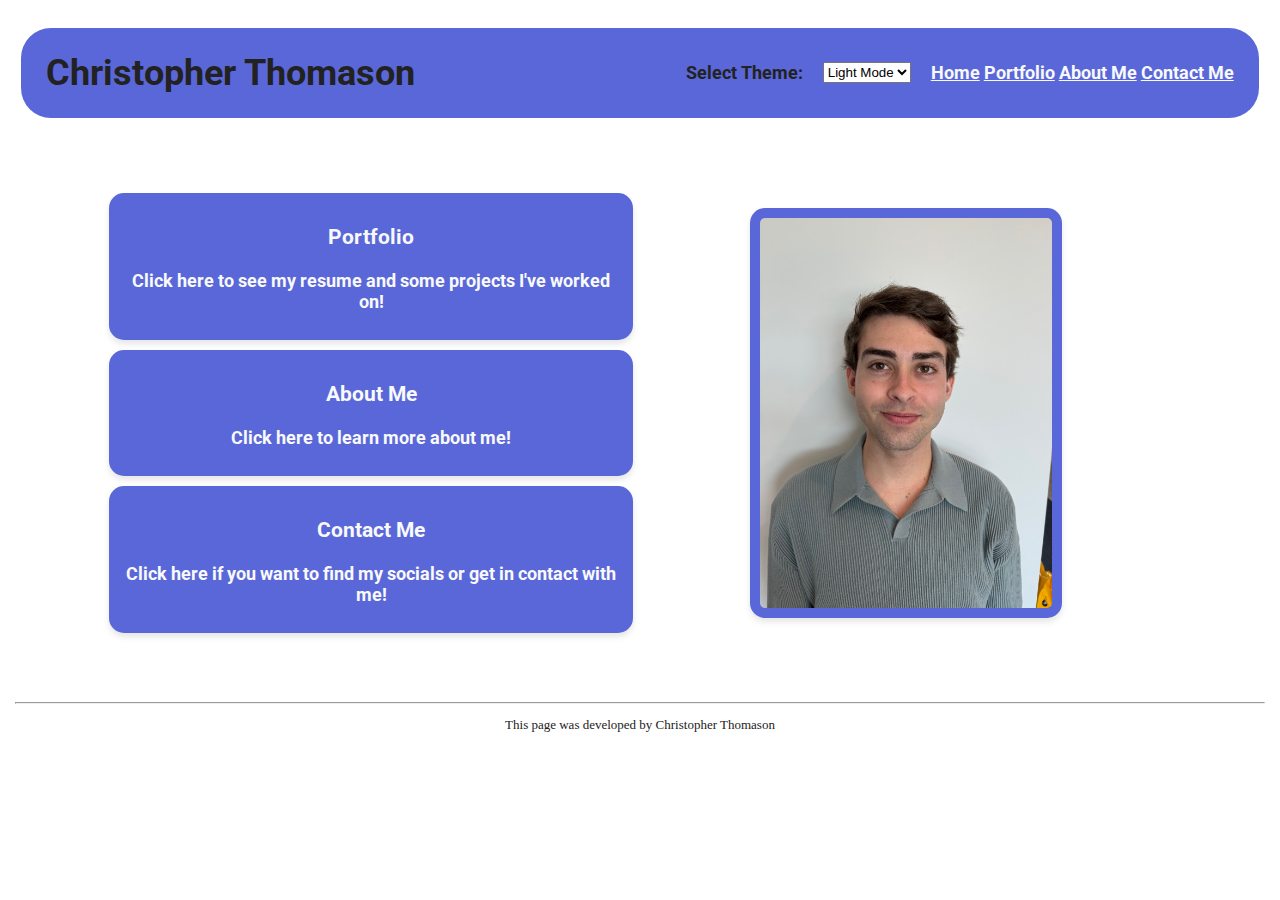
<file: index.html>
<!DOCTYPE html>
<html lang="en">

<head>
    <meta charset="utf-8">
    <title>Christopher Thomason Portfolio</title>
    <link href="assets/images/idphoto.jpeg" rel="preload" as="image">
    <link href="assets/styles/main.css" rel="stylesheet">
    <link href="assets/images/favicon.ico" rel="icon">
</head>

<body>
    <header>
        <h1>
            Christopher Thomason
        </h1>
        <div class="header-nav-theme-box">
            <label for="theme-selector">Select Theme:</label>
            <select id="theme-selector">
                <option value="light">Light Mode</option>
                <option value="dark">Dark Mode</option>
                <option value="retro">Retro</option>
                <option value="luxury">Luxury</option>
            </select>
            <nav>
                <a href="/index.html">Home</a>
                <a href="/portfolio.html">Portfolio</a>
                <a href="/about.html">About Me</a>
                <a href="/contact.html">Contact Me</a>
            </nav>
        </div>
    </header>

    <main class="home-flexbox">
        <section class="left-flexbox">
            <a href="/portfolio.html" class="home-box">
                <h3>Portfolio</h3>
                <p>Click here to see my resume and some projects I've worked on!</p>
            </a>

            <a href="/about.html" class="home-box">
                <h3>About Me</h3>
                <p>Click here to learn more about me!</p>
            </a>

            <a href="/contact.html" class="home-box">
                <h3>Contact Me</h3>
                <p>Click here if you want to find my socials or get in contact with me!</p>
            </a>
        </section>

        <section class="right-flexbox">
            <img src="/assets/images/idphoto.jpeg" class="home-box-right">
        </section>
    </main>

    <footer>
        <hr>
        <p>This page was developed by Christopher Thomason</p>
    </footer>

    <script src="assets/scripts/themeSelector.js"></script>
</body>
</html>
</file>
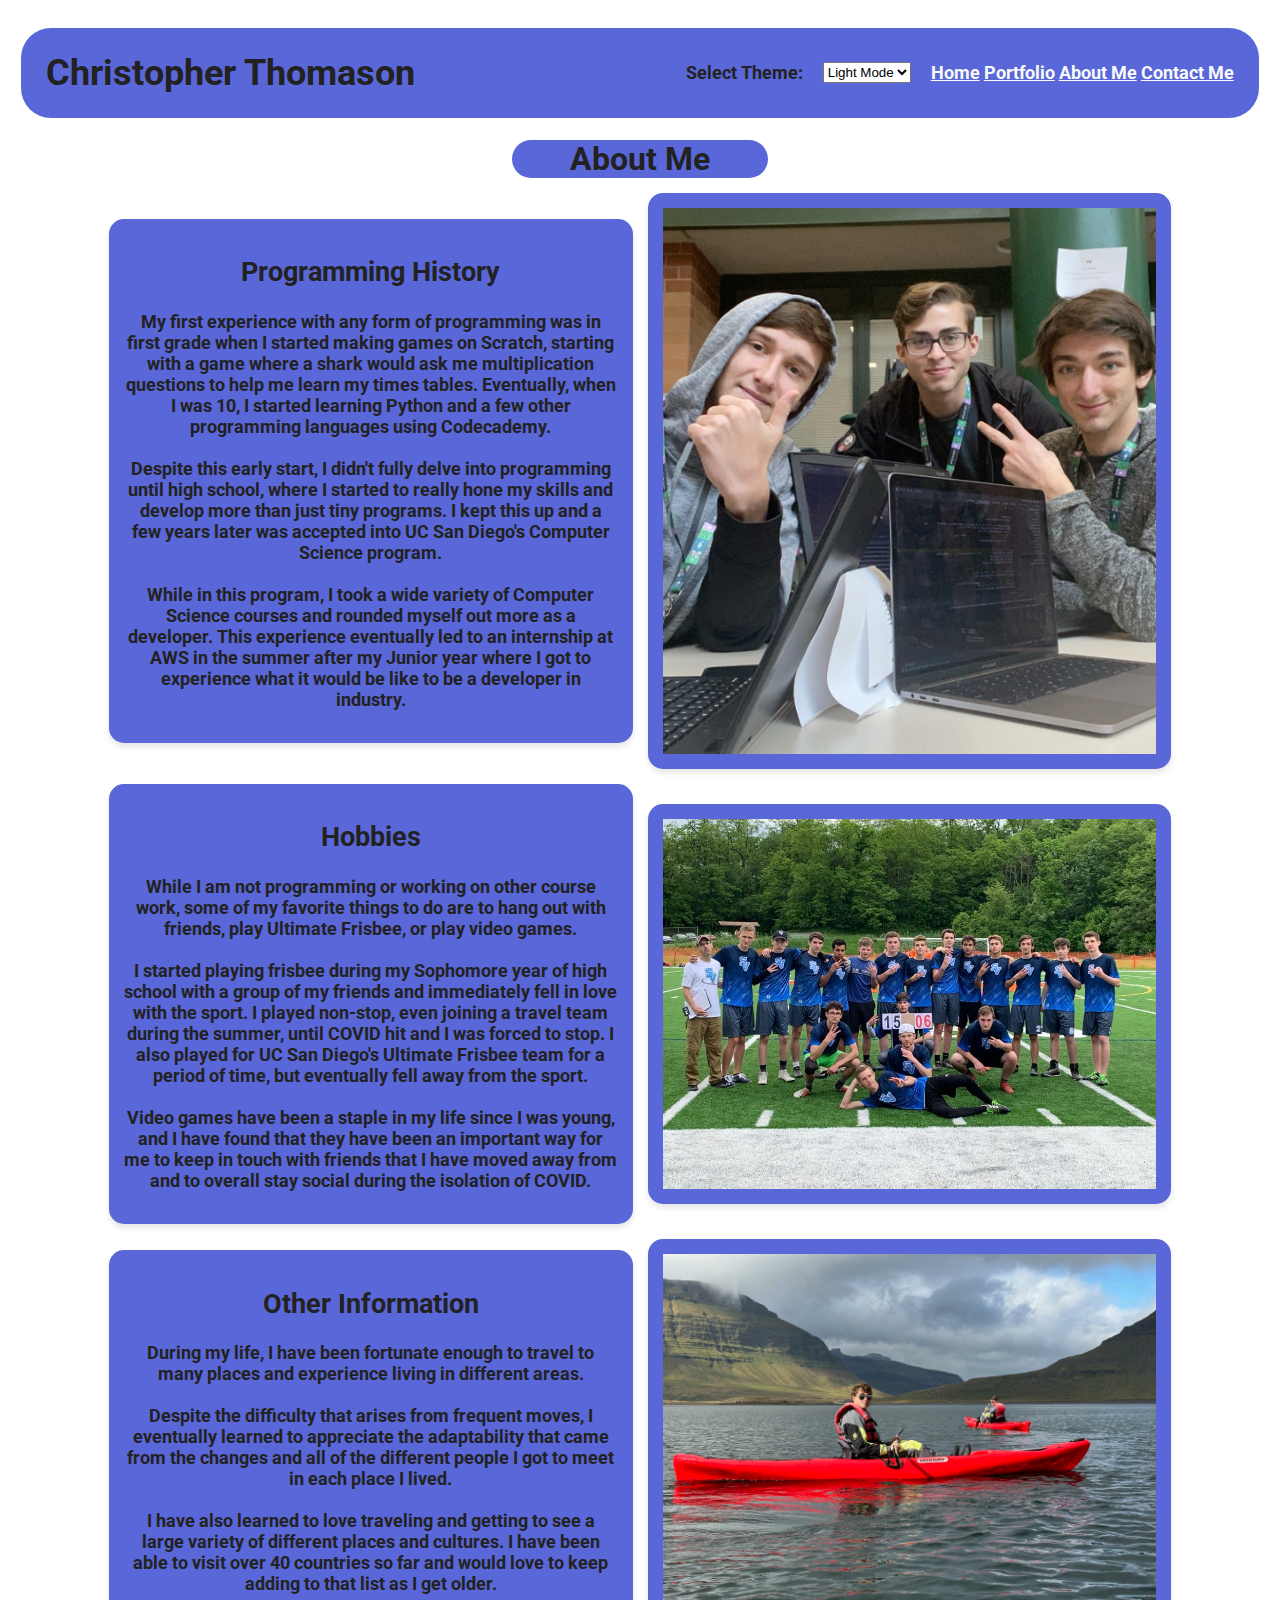
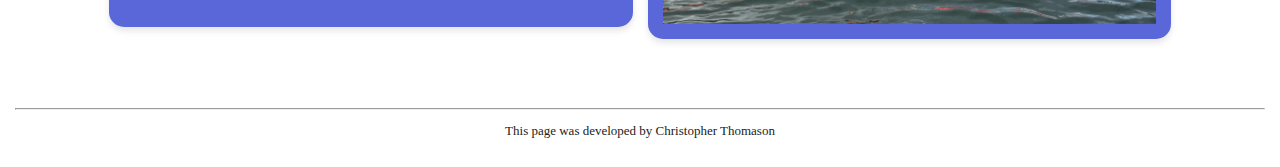
<file: about.html>
<!DOCTYPE html>
<html lang="en">

<head>
    <meta charset="utf-8">
    <title>Christopher Thomason Portfolio</title>
    <link href="assets/images/kayak.jpeg" rel="preload" as="image">
    <link href="assets/images/hackathon.JPG" rel="preload" as="image">
    <link href="assets/images/frisbee.JPG" rel="preload" as="image">
    <link href="assets/styles/main.css" rel="stylesheet">
    <link href="assets/images/favicon.ico" rel="icon">
</head>

<body>
    <header>
        <h1>
            Christopher Thomason
        </h1>
        <div class="header-nav-theme-box">
            <label for="theme-selector">Select Theme:</label>
            <select id="theme-selector">
                <option value="light">Light Mode</option>
                <option value="dark">Dark Mode</option>
                <option value="retro">Retro</option>
                <option value="luxury">Luxury</option>
            </select>
            <nav>
                <a href="/index.html">Home</a>
                <a href="/portfolio.html">Portfolio</a>
                <a href="/about.html">About Me</a>
                <a href="/contact.html">Contact Me</a>
            </nav>
        </div>
    </header>

    <main>
        <h1>About Me</h1>
        <div class="about-container">
            <div class="about-box">
                <h2>Programming History</h2>
                <p>
                    My first experience with any form of programming was in first grade when I started making games on Scratch, 
                    starting with a game where a shark would ask me multiplication questions to help me learn my times tables. 
                    Eventually, when I was 10, I started learning Python and a few other programming languages using Codecademy. 
                    <br><br>
                    Despite this early start, I didn't fully delve into programming until high school, where I started to really 
                    hone my skills and develop more than just tiny programs. I kept this up and a few years later was accepted into 
                    UC San Diego's Computer Science program.
                    <br><br>
                    While in this program, I took a wide variety of Computer Science courses and rounded myself out more as a developer. 
                    This experience eventually led to an internship at AWS in the summer after my Junior year where I got to 
                    experience what it would be like to be a developer in industry.
                </p>
            </div>

            <div class="about-box">
                <img src="assets/images/hackathon.JPG" alt="Me and my friends at a hackathon">
            </div>

            <div class="about-box">
                <h2>Hobbies</h2>
                <p>
                    While I am not programming or working on other course work, some of my favorite things to do are to
                    hang out with friends, play Ultimate Frisbee, or play video games. 
                    <br><br>
                    I started playing frisbee during my Sophomore year of high school with a group of my friends and 
                    immediately fell in love with the sport. I played non-stop, even joining a travel team during the summer, 
                    until COVID hit and I was forced to stop. I also played for UC San Diego's Ultimate Frisbee team for a period of 
                    time, but eventually fell away from the sport.
                    <br><br>
                    Video games have been a staple in my life since I was young, and I have found that they have been an important 
                    way for me to keep in touch with friends that I have moved away from and to overall stay social 
                    during the isolation of COVID.
                </p>
            </div>
        
            <div class="about-box">
                <img src="assets/images/frisbee.JPG" alt = "My high school frisbee team and I after a game">
            </div>

            <div class="about-box">
                <h2>Other Information</h2>
                <p>
                    During my life, I have been fortunate enough to travel to many places and experience living in different 
                    areas. 
                    <br><br>
                    Despite the difficulty that arises from frequent moves, I eventually learned to appreciate the 
                    adaptability that came from the changes and all of the different people I got to meet in each place I lived. 
                    <br><br>
                    I have also learned to love traveling and getting to see a large variety of different places and cultures. 
                    I have been able to visit over 40 countries so far and would love to keep adding to that list as I get older.
                </p>
            </div>

            <div class="about-box">
                <img src="assets/images/kayak.jpeg" alt = "Me in a kayak in Iceland">
            </div>
        </div>
    </main>

    <footer>
        <hr>
        <p>This page was developed by Christopher Thomason</p>
    </footer>

    <script src="assets/scripts/themeSelector.js"></script>
</body>

</html>
</file>
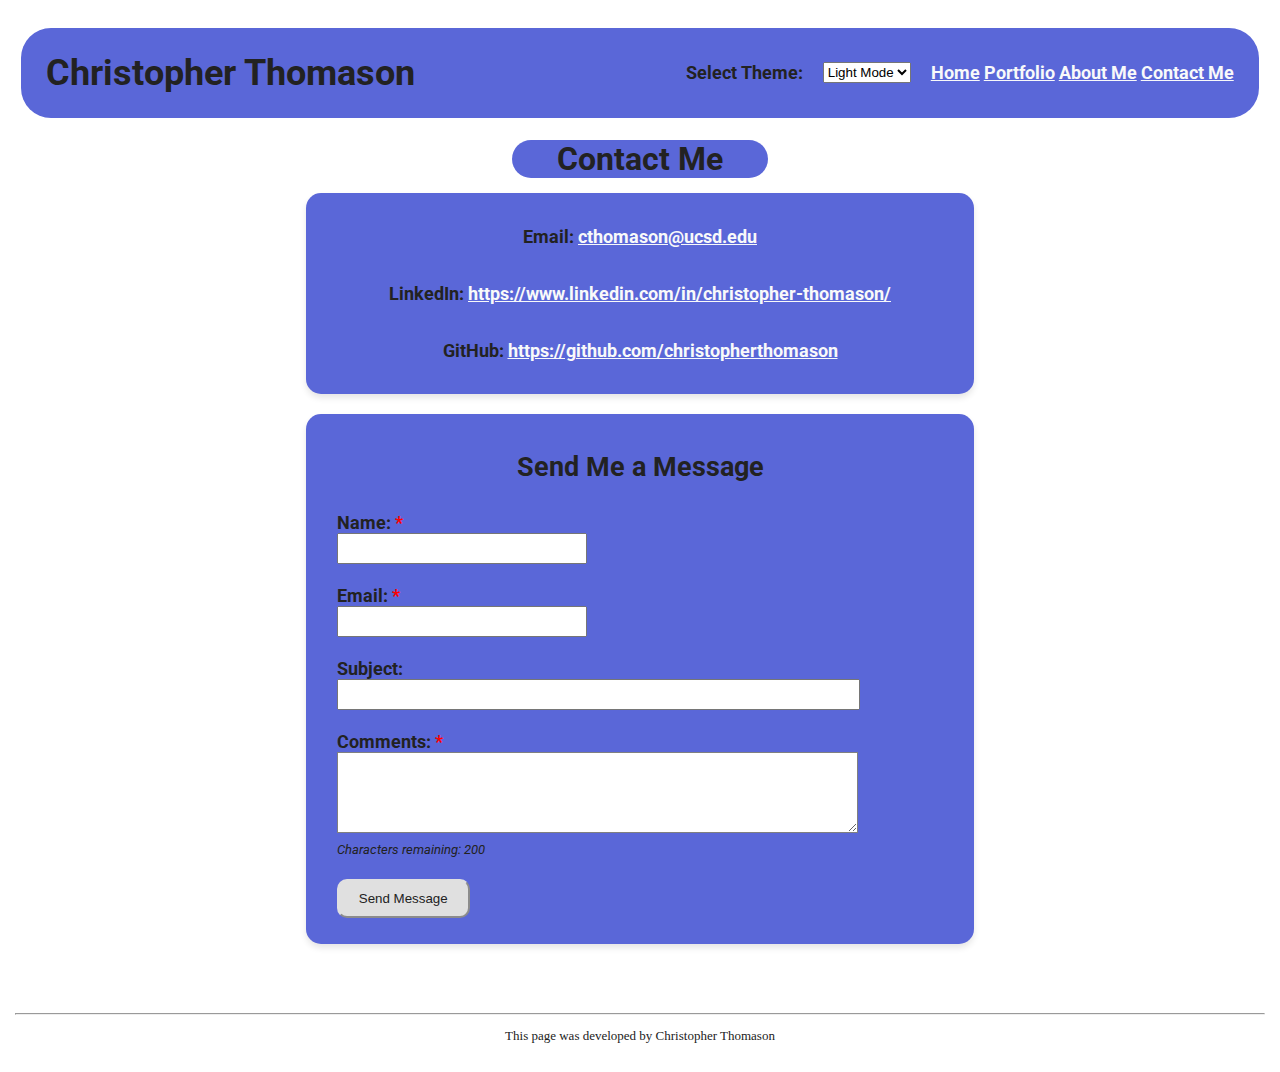
<file: contact.html>
<!DOCTYPE html>

<html lang="en">

<head>
    <meta charset="utf-8">
    <title>Christopher Thomason Portfolio</title>
    <link href="assets/styles/main.css" rel="stylesheet">
    <link href="assets/images/favicon.ico" rel="icon">
</head>

<body>
    <header>
        <h1>
            Christopher Thomason
        </h1>
        <div class="header-nav-theme-box">
            <label for="theme-selector">Select Theme:</label>
            <select id="theme-selector">
                <option value="light">Light Mode</option>
                <option value="dark">Dark Mode</option>
                <option value="retro">Retro</option>
                <option value="luxury">Luxury</option>
            </select>
            <nav>
                <a href="/index.html">Home</a>
                <a href="/portfolio.html">Portfolio</a>
                <a href="/about.html">About Me</a>
                <a href="/contact.html">Contact Me</a>
            </nav>
        </div>
    </header>

    <main>
        <h1>Contact Me</h1>

        <div class="contact-container">
            <section class="contact-socials-box">
                <p><strong>Email:</strong> <a href="mailto:cthomason@ucsd.edu">cthomason@ucsd.edu</a></p>
                <p><strong>LinkedIn:</strong> <a href="https://www.linkedin.com/in/christopher-thomason/">https://www.linkedin.com/in/christopher-thomason/</a></p>
                <p><strong>GitHub:</strong> <a href="https://github.com/christopherthomason">https://github.com/christopherthomason</a></p>
            </section>
            
            <section class="contact-box">
                <h2>Send Me a Message</h2>
                <form id = "contact-form" action="https://httpbin.org/post" method="post">
                    <fieldset>
                        <label for="name" class="required">Name:</label><br>
                        <input type="text" id="name" name="name" class="name-email">
                        <br><br>

                        <label for="email" class="required">Email:</label><br>
                        <input type="email" id="email" name="email" class="name-email">
                        <span></span>
                        <br><br>

                        <label for="subject">Subject:</label><br>
                        <input type="text" id="subject" name="subject" optional>
                        <br><br>

                        <label for="comments" class="required">Comments:</label><br>
                        <textarea id="comments" name="comments" rows="5" cols="40" maxlength="200"></textarea>
                        <br>
                        <output class="info" id="info-output">Characters remaining: 200</output>
                        <br><br>

                        <button type="submit">Send Message</button>
                    </fieldset>

                    <output class="error" id = "error-message"></output>
                    <output class="submitted" id="submitted-message"></output>
                </form>

                
            </section>
        </div>
    </main>

    <footer>
        <hr>
        <p>This page was developed by Christopher Thomason</p>
    </footer>

    <script>
        const form = document.getElementById('contact-form');
        const errorMessage = document.getElementById('error-message');
        const submittedMessage = document.getElementById('submitted-message');
        let formErrors = []; // To capture the errors

        // Utility function to handle errors
        function displayError(message) {
            errorMessage.textContent = message;
            errorMessage.style.color = 'red';
            errorMessage.style.display = 'block';
        }

        // Masking mechanism (illegal characters)
        function maskInput(event) {
            const input = event.target;
            const pattern = /^[a-zA-Z0-9 ]*$/;  // Example: only alphanumeric characters and spaces allowed
            if (!pattern.test(input.value)) {
                input.style.border = '2px solid red';
                displayError('Invalid character entered.');
                input.setCustomValidity('Invalid character entered.');
            } else {
                input.style.border = 'none';
                errorMessage.style.display = 'none';
                input.setCustomValidity('');
            }
        }


        // Character limit countdown
        const commentsField = document.getElementById('comments');
        const maxLength = commentsField.getAttribute('maxlength');
        const remainingCharacters = document.getElementById('info-output');

        function updateCharacterCount() {
            const remaining = maxLength - commentsField.value.length;
            remainingCharacters.textContent = `Characters remaining: ${remaining}`;

            if (remaining <= 50) {
                remainingCharacters.style.color = 'orange';
            }

            if (remaining <= 0) {
                remainingCharacters.style.color = 'red';
                commentsField.setCustomValidity('Character limit exceeded.');
            } else {
                commentsField.setCustomValidity('');
            }
        }

        // Add event listeners
        document.getElementById('name').addEventListener('input', maskInput);
        document.getElementById('subject').addEventListener('input', maskInput);
        commentsField.addEventListener('input', updateCharacterCount);
        commentsField.addEventListener('input', maskInput);

        // Form submission event
        form.addEventListener('submit', function(e) {
            e.preventDefault();
            formErrors = [];

            let isValid = true;

            form.querySelectorAll('input, textarea').forEach(input => input.setCustomValidity(''));

            // Validate each field
            const nameField = document.getElementById('name');
            const emailField = document.getElementById('email');
            const subjectField = document.getElementById('subject');

            if (!nameField.value.trim()) {
                nameField.setCustomValidity('Name is required.');
                formErrors.push({ field: 'name', message: 'Name is required.' });
                isValid = false;
            }

            if (!emailField.value.trim() || !emailField.checkValidity()) {
                emailField.setCustomValidity('Valid email is required.');
                formErrors.push({ field: 'email', message: 'Valid email is required.' });
                isValid = false;
            }

            if (!subjectField.value.trim()) {
                subjectField.setCustomValidity('Subject is required.');
                formErrors.push({ field: 'subject', message: 'Subject is required.' });
                isValid = false;
            }

            if (commentsField.value.trim().length === 0) {
                commentsField.setCustomValidity('Message is required.');
                formErrors.push({ field: 'message', message: 'Message is required.' });
                isValid = false;
            }

            if (formErrors.length > 0) {
                displayError('There were errors with the form. Please check your input.');
            }
            if (!isValid) {
                displayError('There were errors with the form. Please check your input.');
                // Add errors to the form-errors field
                const formErrorsInput = document.createElement('input');
                formErrorsInput.setAttribute('type', 'hidden');
                formErrorsInput.setAttribute('name', 'form-errors');
                formErrorsInput.setAttribute('value', JSON.stringify(formErrors));
                console.log(JSON.stringify(formErrors));
                form.appendChild(formErrorsInput);
            } else {
                // If form is valid, display the success message
                submittedMessage.textContent = "Your message has been sent.";
            }
        });
    </script>

    <script src="assets/scripts/themeSelector.js"></script>
</body>

</html>
</file>
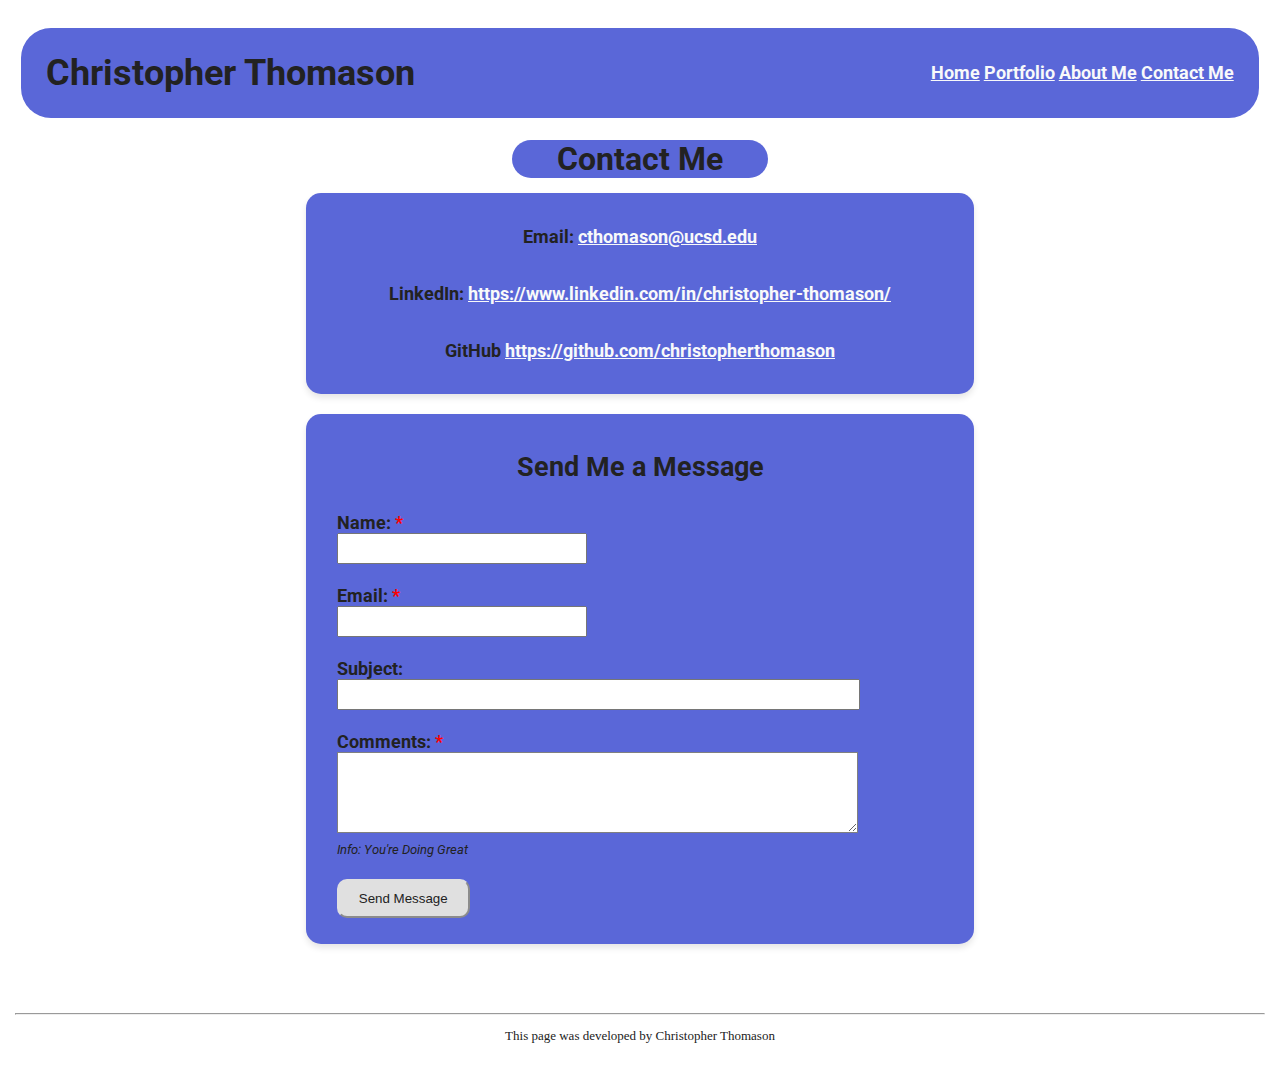
<file: form-no-js.html>
<!DOCTYPE html>

<html lang="en">

<head>
    <meta charset="utf-8">
    <title>Christopher Thomason Portfolio</title>
    <link href="assets/styles/main.css" rel="stylesheet">
    <link href="assets/images/favicon.ico" rel="icon">
</head>

<body>
    <header>
        <h1>
            Christopher Thomason
        </h1>
        <nav>
            <a href="/index.html">Home</a>
            <a href="/portfolio.html">Portfolio</a>
            <a href="/about.html">About Me</a>
            <a href="/contact.html">Contact Me</a>
        </nav>
    </header>

    <main>
        <h1>Contact Me</h1>

        <div class="contact-container">
            <section class="contact-socials-box">
                <p><strong>Email:</strong> <a href="mailto:cthomason@ucsd.edu">cthomason@ucsd.edu</a></p>
                <p><strong>LinkedIn:</strong> <a href="https://www.linkedin.com/in/christopher-thomason/">https://www.linkedin.com/in/christopher-thomason/</a></p>
                <p><strong>GitHub</strong> <a href="https://github.com/christopherthomason">https://github.com/christopherthomason</a></p>
            </section>
            
            <section class="contact-box">
                <h2>Send Me a Message</h2>
                <form id = "contact-form" action="https://httpbin.org/post" method="post">
                    <fieldset>
                        <label for="name" class="required">Name:</label><br>
                        <input type="text" id="name" name="name" required class="name-email">
                        <br><br>

                        <label for="email" class="required">Email:</label><br>
                        <input type="email" id="email" name="email" required class="name-email">
                        <span></span>
                        <br><br>

                        <label for="subject" class="optional">Subject:</label><br>
                        <input type="text" id="subject" name="subject" optional>
                        <br><br>

                        <label for="comments" class="required">Comments:</label><br>
                        <textarea id="comments" name="comments" rows="5" cols="40" required maxlength="200"></textarea>
                        <br>
                        <output class="info" id="info-output">Info: You're Doing Great</output>
                        <br><br>

                        <button type="submit">Send Message</button>
                    </fieldset>

                    <output class="error" id = "error-message"></output>
                    <output class="submitted" id="submitted-message"></output>
                </form>
            </section>
        </div>
    </main>

    <footer>
        <hr>
        <p>This page was developed by Christopher Thomason</p>
    </footer>
</body>

</html>
</file>
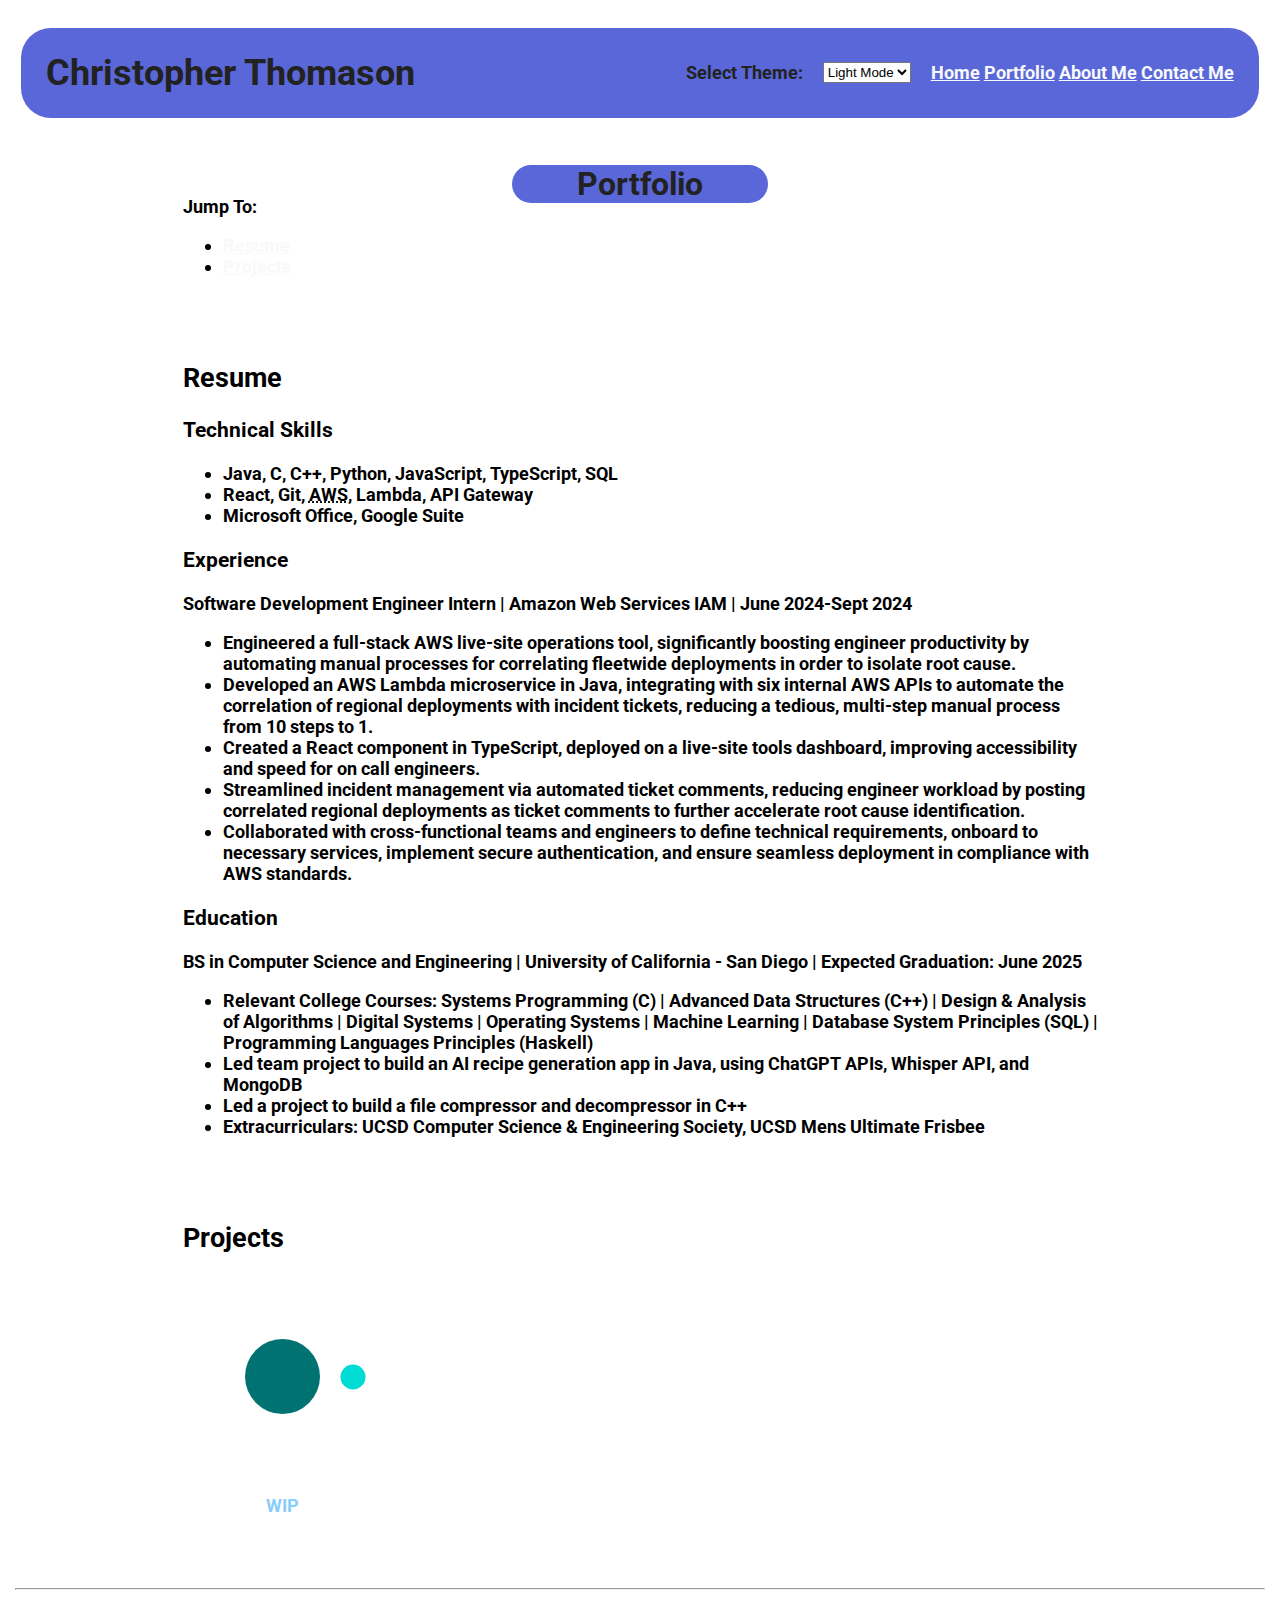
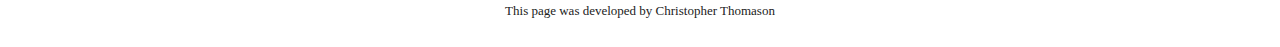
<file: portfolio.html>
<!DOCTYPE html>
<html lang="en">

<head>
    <meta charset="utf-8">
    <title>Christopher Thomason Portfolio</title>
    <link href="assets/styles/main.css" rel="stylesheet">
    <link href="assets/images/favicon.ico" rel="icon">
</head>

<body>
    <header>
        <h1>
            Christopher Thomason
        </h1>
        <div class="header-nav-theme-box">
            <label for="theme-selector">Select Theme:</label>
            <select id="theme-selector">
                <option value="light">Light Mode</option>
                <option value="dark">Dark Mode</option>
                <option value="retro">Retro</option>
                <option value="luxury">Luxury</option>
            </select>
            <nav>
                <a href="/index.html">Home</a>
                <a href="/portfolio.html">Portfolio</a>
                <a href="/about.html">About Me</a>
                <a href="/contact.html">Contact Me</a>
            </nav>
        </div>
    </header>

    <main>
        <div class="flexbox">
            <h1>Portfolio</h1>

            <section class="box">
                <p>Jump To:</p>
                <nav>
                    <ul>
                        <li><a href="#resume">Resume</a></li>
                        <li><a href="#projects">Projects</a></li>
                    </ul>
                </nav>
            </section>
            <section id="resume" class="box">
                <h2>Resume</h2>
                <h3>Technical Skills</h3>
                <ul>
                    <li>Java, C, C++, Python, JavaScript, TypeScript, SQL</li>
                    <li>React, Git, <abbr title="Amazon Web Services">AWS</abbr>, Lambda, API Gateway</li>
                    <li>Microsoft Office, Google Suite</li>
                </ul>
                <h3>Experience</h3>
                <p>Software Development Engineer Intern | Amazon Web Services IAM | June 2024-Sept 2024</p>
                <ul>
                    <li>Engineered  a full-stack AWS live-site operations tool, significantly boosting engineer productivity by automating manual processes for correlating fleetwide deployments in order to isolate root cause.</li>
                    <li>Developed an AWS Lambda microservice in Java, integrating with six internal AWS APIs to automate the correlation of regional deployments with incident tickets, reducing a tedious, multi-step manual process from 10 steps to 1.</li>
                    <li>Created a React component in TypeScript, deployed on a live-site tools dashboard, improving accessibility and speed for on call engineers.</li>
                    <li>Streamlined incident management via automated ticket comments, reducing engineer workload by posting correlated regional deployments as ticket comments to further accelerate root cause identification.</li>
                    <li>Collaborated with cross-functional teams and engineers to define technical requirements, onboard to necessary services, implement secure authentication, and ensure seamless deployment in compliance with AWS standards.</li>
                </ul>
                <h3>Education</h3>
                <p>BS in Computer Science and Engineering | University of California - San Diego | Expected Graduation: June 2025</p>
                <ul>
                    <li><b>Relevant College Courses:</b> Systems Programming (C) | Advanced Data Structures (C++) | Design & Analysis of Algorithms | Digital Systems | Operating Systems | Machine Learning | Database System Principles (SQL) | Programming Languages Principles (Haskell)</li>
                    <li>Led team project to build an AI recipe generation app in Java, using ChatGPT APIs, Whisper API, and MongoDB </li>
                    <li>Led a project to build a file compressor and decompressor in C++</li>
                    <li><b>Extracurriculars:</b> UCSD Computer Science & Engineering Society, UCSD Mens Ultimate Frisbee</li>
                </ul>
            </section>

            <section id="projects" class="box">
                <h2>Projects</h2>

                <div class="orbit-container">
                    <div class="center-mass"></div>
                    <div class="orbit">
                        <div class="orbiting-mass"></div>
                    </div>
                </div>

                <div class="wip-message-container">
                    <p class="wip-message"><b>WIP</b></p>
                </div>
            </section>
        </div>
    </main>

    <footer>
        <hr>
        <p>This page was developed by Christopher Thomason</p>
    </footer>

    <script src="assets/scripts/themeSelector.js"></script>
</body>

</html>
</file>
<file: assets/styles/main.css>
/* main.css */

@media (max-width: 600px) {
    body {
        font-size: 14px;
        padding: 5px;
    }


}

@media (min-width: 601px) and (max-width: 1024px) {
    body {
        font-size: 16px;
        padding: 10px;
    }

    .flexbox {
        margin: auto;
        width: 80dvw;
    }
}

@media (min-width: 1025px) {
    body {
        font-size: 18px;
        padding: 15px;
    }

    .flexbox {
        margin: auto;
        width: 75dvw;
    }
}

:root {
    --main-font-family: "Roboto";
    --main-background-color: #FFFFFF;
    --primary-color: #5A67D8;
    --secondary-color: #E0E0E0;
    --accent-color: #F8F9FA;
    --text-color: #222222;
}

.light-theme {
    --main-font-family: "Roboto";
    --main-background-color: #FFFFFF;
    --primary-color: #5A67D8;
    --secondary-color: #E0E0E0;
    --accent-color: #F8F9FA;
    --text-color: #222222;
}

.dark-theme {
    --main-background-color: #0D0D0D;
    --primary-color: #1E1E2E;
    --secondary-color: #4A90E2;
    --accent-color: #76EEC6;
    --text-color: #EAEAEA;
}

.retro-theme {
    --main-font-family: 'RusticShine';
    --main-background-color: #121212;
    --primary-color: #6A0DAD;
    --secondary-color: #FF007F;
    --accent-color: #00F0FF;
    --text-color: #FAFAFA;
}

.luxury-theme {
    --main-font-family: 'Cinzel';
    --main-background-color: #F5F5F5;
    --primary-color: #8B0000;
    --secondary-color: #1A237E;
    --accent-color: #FFD700;
    --text-color: #FAFAFA;
}

html,
body {
    background-color: var(--main-background-color, white);
    margin: 0;
}
@font-face {
    font-family: "Roboto";
    font-style: normal;
    font-weight: 400;
    src: url("../fonts/Roboto/static/Roboto-Regular.ttf") format("truetype");
}
@font-face {
    font-family: "Roboto";
    font-style: bold;
    font-weight: 400;
    src: url("../fonts/Roboto/static/Roboto-Bold.ttf") format("truetype");
}
@font-face {
    font-family: "Roboto";
    font-style: italic;
    font-weight: 400;
    src: url("../fonts/Roboto/static/Roboto-Italic.ttf") format("truetype");
}
@font-face {
    font-family: "RusticShine";
    font-style: normal;
    font-weight: 400;
    src: url("../fonts/RusticShine/RusticShine.ttf") format("truetype");
}
@font-face {
    font-family: "Cinzel";
    font-style: normal;
    font-weight: 400;
    src: url("../fonts/Cinzel/static/Cinzel-Regular.ttf") format("truetype");
}

/** header **/
header {
    width: 95%;
    height: 7.5%;
    display: flex;
    background-color: var(--primary-color, lightskyblue);
    text-align: center;
    padding-left: 2%;
    padding-right: 2%;
    color: var(--text-color, white);
    justify-content: space-between;
    align-items: center;
    font-family: var(--main-font-family, "Arial");
    border-radius: 30px;
    margin: 1% auto;

    & nav {
        align-content: center;
        font-size: large;
    }
}

#theme-selector {
    display: none;
}

a:link {
    color: var(--accent-color, white);
}

a:visited {
    color: var(--accent-color, white);
}

a:visited:hover {
    text-decoration: underline;
}

a:hover {
    text-decoration: underline;
    color: rgb(166, 77, 255);
}

.header-nav-theme-box {
    display: flex;
    gap: 20px;
}

/** flexbox in main **/

main {
    text-align: center;
    font-family: var(--main-font-family, "Arial");
}

main h1 {
    position: absolute;
    left: 40%;
    border-radius: 20px;
    color: var(--text-color, black);
    background: var(--primary-color, lightskyblue);
    text-align: center;
    font-size: xx-large;
    width: 20%;
    margin-top: 10px;
}

.home-flexbox {
    display: flex;
    height: 60%;
    width: 85%;
    background-color: var(--main-background-color, white);
    padding: 5%;
    align-items: center;
    margin: auto;
}

.home-flexbox a {
    text-decoration: none;
}

.left-flexbox {
    flex: 1;
    display: flex;
    flex-direction: column;
    align-content: space-around;
    gap: 10px;
}

.right-flexbox {
    flex: 1;
    display: flex;
    align-items: center;
    justify-content: center;
}

.home-box {
    max-width: 95%;
    color: var(--text-color, white);
    background: var(--primary-color, lightskyblue);
    border-radius: 15px;
    text-align: center;
    box-shadow: 0px 4px 6px rgba(0, 0, 0, 0.1);
    padding: 10px;
    transition: transform 0.2s ease-in-out;
}

.home-box:hover {
    transform: scale(1.05);
}

.home-box-right {
    max-width: 55%;
    color: var(--text-color, white);
    background: var(--primary-color, lightskyblue);
    border-radius: 15px;
    text-align: center;
    box-shadow: 0px 4px 6px rgba(0, 0, 0, 0.1);
    padding: 10px;
}

.about-container {
    display: grid;
    background-color: var(--main-background-color, white);
    padding: 5%;
    width: 85%;
    margin: auto;
    grid-template-columns: 1fr 1fr;
    grid-template-rows: repeat(3, auto);
    align-items: center;
    gap: 15px;
}

.about-box {
    padding: 15px;
    background: var(--primary-color, lightskyblue);
    color: var(--text-color, white);
    text-align: center;
    box-shadow: 0px 4px 6px rgba(0, 0, 0, 0.1);
    border-radius: 15px;
}

.about-box img {
    max-width: 100%;
    max-height: 40%;
    width: auto;
    height: auto;
    object-fit: contain;
    display: block;
}

.about-box:nth-child(1) { grid-column: 1; grid-row: 1; } /* Text Box 1 */
.about-box:nth-child(2) { grid-column: 2; grid-row: 1; } /* Image Box 1 */
.about-box:nth-child(3) { grid-column: 1; grid-row: 2; } /* Text Box 2 */
.about-box:nth-child(4) { grid-column: 2; grid-row: 2; } /* Image Box 2 */
.about-box:nth-child(5) { grid-column: 1; grid-row: 3; } /* Text Box 3 */
.about-box:nth-child(6) { grid-column: 2; grid-row: 3; } /* Image Box 3 */

.contact-container {
    display: flex;
    background-color: var(--main-background-color, white);
    padding: 5%;
    width: 85%;
    margin: auto;
    flex-direction: column;
    align-items: center;
    gap: 20px;
}

.contact-socials-box {
    width: 60%;
    display: flex;
    flex-direction: column;
    background: var(--primary-color, lightskyblue);
    color: var(--text-color, white);
    text-align: center;
    box-shadow: 0px 4px 6px rgba(0, 0, 0, 0.1);
    border-radius: 15px;
    padding: 15px;
}

.contact-box {
    width: 60%;
    display: flex;
    flex-direction: column;
    background: var(--primary-color, lightskyblue);
    color: var(--text-color, white);
    text-align: left;
    box-shadow: 0px 4px 6px rgba(0, 0, 0, 0.1);
    border-radius: 15px;
    padding: 15px;
}

.contact-box h2 {
    text-align: center;
}

.flexbox {
    display: flex;
    background-color: var(--main-background-color, white);
    padding: 2%;
    justify-content: flex-start;
    align-items: flex-start;
    align-content: flex-start;
    flex-direction: column;

    & section {
        text-align: left;
    }
}

input {
    width: 85%;
    height: 25px;
}

.name-email {
    width: 40%;
    height: 25px;
}

textarea {
    width: 85%;
    height: 50%;
}

fieldset {
    border-width: 0;
}

label.required::after {
    content: " *";
    color: red;
    font-weight: bold;
}

label.optional {
    font-weight: italic;
}

output.info {
    font-size: small;
    font-style: italic;
}

input:user-invalid {
    border: 2px solid red;
}
input:user-invalid + span::before {
    content: " invalid input";
    color: red;
}

input:user-valid {
    border: 2px solid rgb(27, 141, 27);
}

textarea:user-invalid {
    border: 1px solid red;
}

textarea {
    border: 1px solid gray;
}

.box {
    color: black;
    margin: 1.25em
}

picture:not(:has(img)) {
    display: none;
}

img {
    align-self: flex-end;
    object-fit: cover;
    object-position: right top;
}

.error {
    color: red;
}

.submitted {
    color: rgb(27, 141, 27);
}

button {
    background-color: var(--secondary-color, white);
    color: var(--text-color, black);
    border-radius: 10px;
    border-color: var(--secondary-color, white);
    transition: ease-in-out 0.3s;
    padding: 10px 20px;
    font-style: bold;
}

button:hover {
    transform: scale(1.1);
}

/** footer **/
footer {
    font-size: small;
    text-align: center;
}

/* Project tab animation */
.orbit-container {
    position: relative;
    width: 200px;
    height: 200px;
    display: flex;
    justify-content: center;
    align-items: center;
}

.center-mass {
    width: 75px;
    height: 75px;
    background: black;
    background: color-mix(in srgb, color(display-p3 0.1 0.8 0.8) 55%, black 45%);
    border-radius: 50%;
    position: absolute;
}

.orbit {
    width: 120px; 
    height: 120px;
    position: absolute;
    animation: orbit 4s linear infinite;
}

.orbiting-mass {
    width: 25px;
    height: 25px;
    background: lightskyblue;
    background: color(rec2020 0.1 0.8 0.8);
    border-radius: 50%;
    position: absolute;
    top: 50%;
    left: 50%;
    transform: translate(-50%, -50%) translateX(70px);
}

@keyframes orbit {
    from {
        transform: rotate(0deg);
    } to {
        transform: rotate(360deg);
    }
}

.wip-message-container {
    width: 200;
    height: 200;
    display: flex;
    justify-content: center;
    align-items: center;
    text-align: center;
}

.wip-message {
    color: lightskyblue;
    animation: wip-bounce 5s linear infinite;
}

@keyframes wip-bounce {
    0% { transform: translateY(0px); }
    50% { transform: translateY(-20px) scale(1.5); }
    100% { transform: translateY(0px); }
}

footer {
    background-color: var(--main-background-color, white);
    color: var(--text-color, black);
    margin-bottom: 0;
}
</file>
